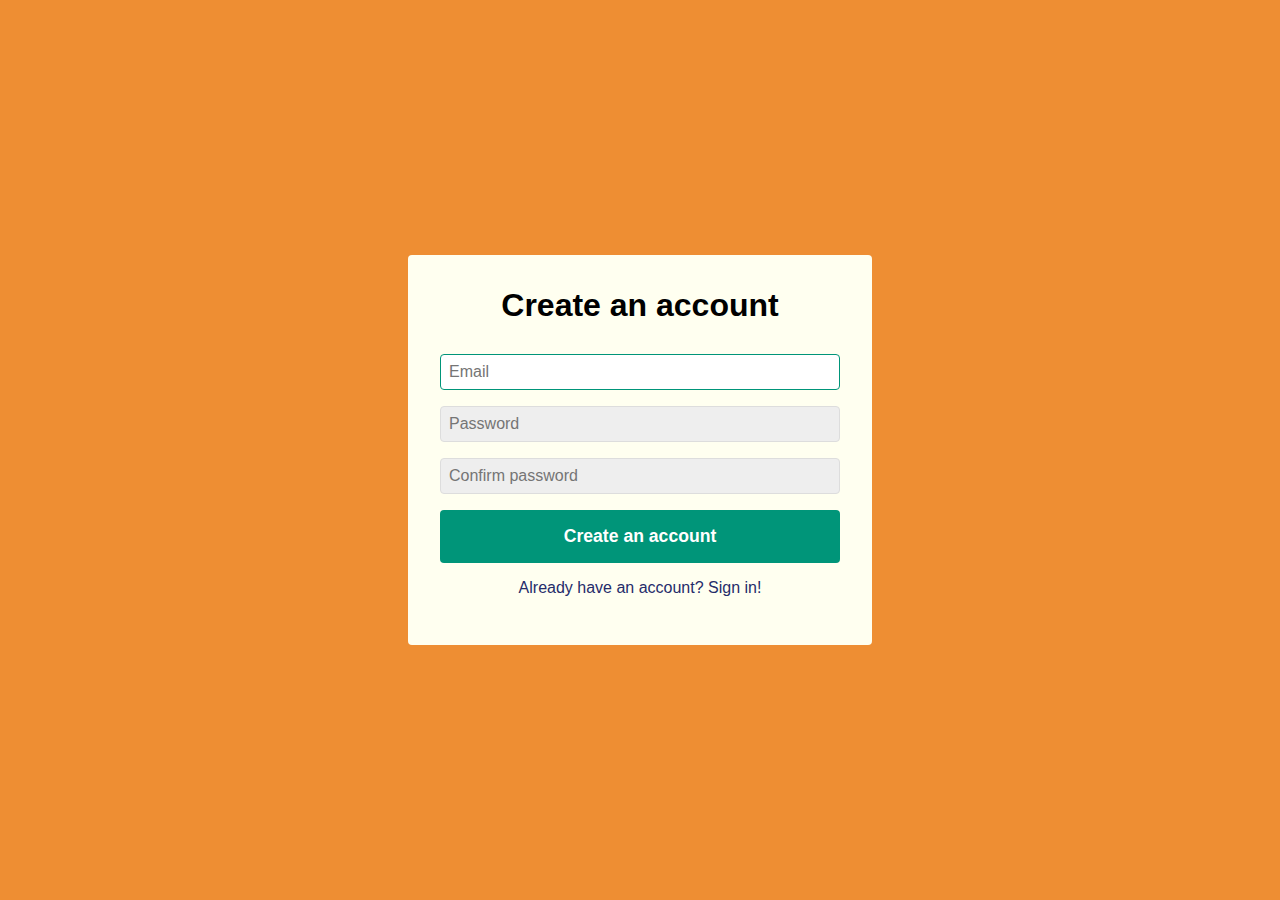
<file: scripts/index.html>
<!DOCTYPE html>
<html lang="en">
<head>
    <meta charset="UTF-8">
    <meta http-equiv="X-UA-Compatible" content="IE=edge">
    <meta name="viewport" content="width=device-width, initial-scale=1.0">
    <title>Strona główna</title>
    <link rel="stylesheet" href="../styles/registerPage.css">
    <link rel="preconnect" href="https://fonts.googleapis.com">
    <!-- ma pomóc rozwiązac problem pojawiania sie favicon 404 error-->
    <link rel="shortcut icon" href="#"> 

</head>
<body>
    <div id="container">
        <!-- formularz do LOGOWANIA-->
        <form method="post" class="form form__hidden" id="login">
            <h1 class="form__title">Login</h1>
            <div class="form__message form__message--error"></div>
            <div class="form__input-group">
                <input type="text" name="loginMail" class="form__input" id="loginMail" autofocus placeholder="Email">
                <div id="loginMsg"></div>
            </div>
            <div class="form__input-group">
                <input type="password" name="loginPassword" class="form__input" id="loginPassword" placeholder="Password">
                <div id="pswdMsg"></div>
            </div>
            <button class="form__button" type="submit">Login</button>
            <p class="form__text">
                <a href="#" class="form__link">Forgot your password?</a>
            </p>
            <p class="form__text">
                <a href="./" id="linkCreateAccount" class="form__link">Create an account if you didn't do it yet.</a>
            </p>
        </form>

        <!-- formularz do REJESTRACJI-->
        <form method="post" class="form" id="createAccount">
            <h1 class="form__title">Create an account</h1>
            <div class="form__message form__message--error"></div>
            <div class="form__input-group">
                <input type="text" name="mail" class="form__input" id="mail" autofocus placeholder="Email">
                <div id="invalidEmail"></div>
            </div>
            <div class="form__input-group">
                <input type="password" name="password" class="form__input" id="pswd" placeholder="Password">
                <div id="invalidPassword"></div>
            </div>
            <div class="form__input-group">
                <input type="password" name="" class="form__input" id="pswd2" placeholder="Confirm password">
                <div id="invalidPassword2"></div>
            </div>
            <button class="form__button" type="submit">Create an account</button>
            <p class="form__text">
                <a href="./" id="linkLogin" class="form__link">Already have an account? Sign in!</a>
            </p>
        </form>
    </div>
    <script src="main.js"></script>
</body>
</html>
</file>
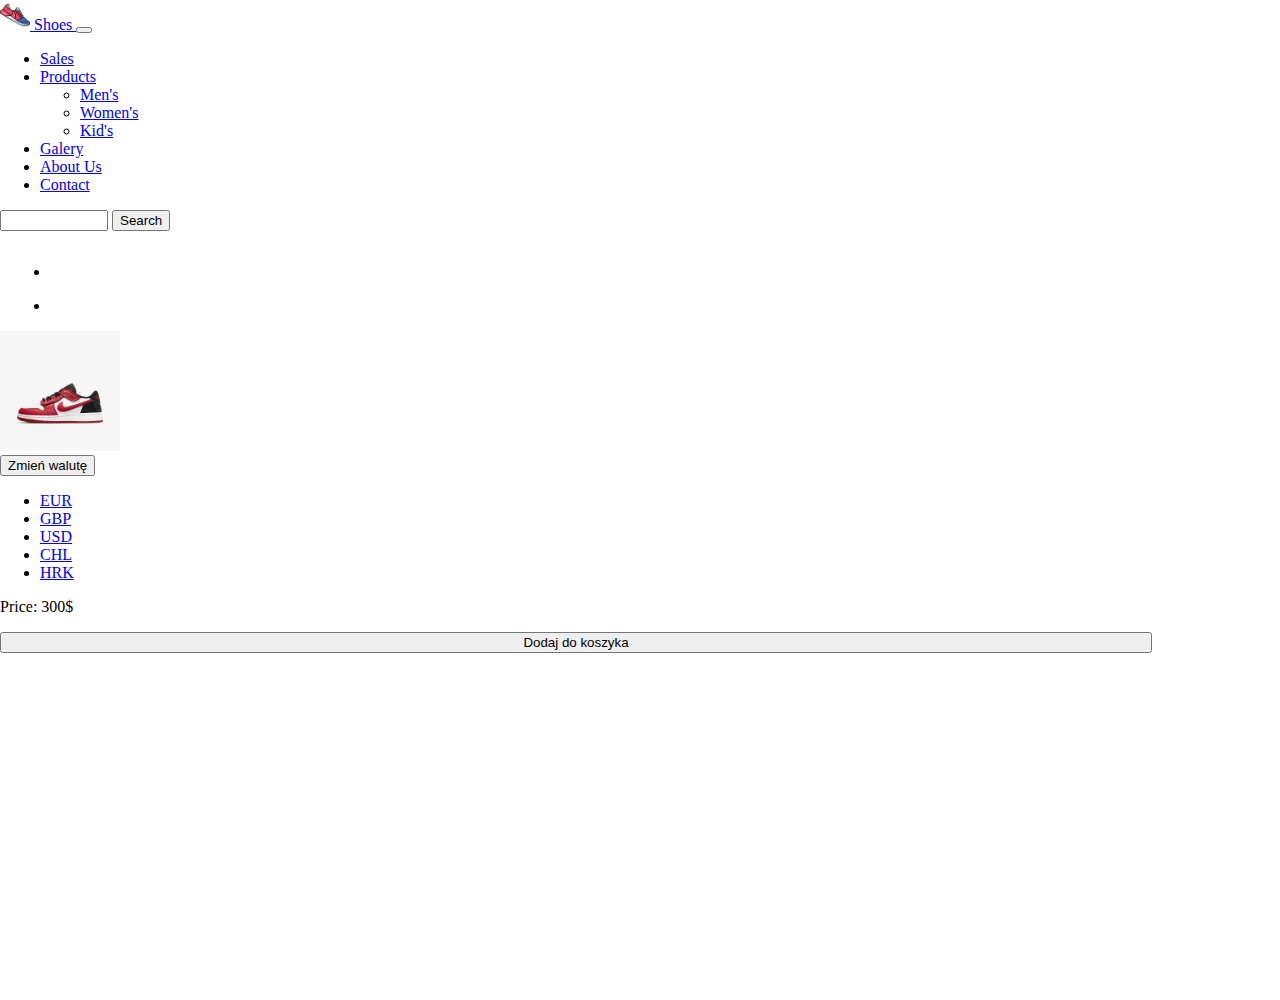
<file: scripts/mainPage.html>
<!doctype html>
<html lang="en">
  <head>
    
    <meta charset="utf-8">
    <meta name="viewport" content="width=device-width, initial-scale=1">
    <link rel="stylesheet" href="../styles/mainPage.css">
    <title>Welcome Page</title> <link href="https://cdn.jsdelivr.net/npm/bootstrap@5.2.0/dist/css/bootstrap.min.css" rel="stylesheet" integrity="sha384-gH2yIJqKdNHPEq0n4Mqa/HGKIhSkIHeL5AyhkYV8i59U5AR6csBvApHHNl/vI1Bx" crossorigin="anonymous">
  </head>
<body> 
    <div class="container-fluid">  
            <nav class="navbar navbar-expand-sm navbar-dark bg-dark">
                <div class="container">
                    <a  href="#"class="navbar-brand mb-0 h1">
                        <img src="../img/icons8-running-shoes-64.png"
                            width="30" height="30"
                            class="d-line-block">
                        Shoes
                    </a>
                    <button type="button"
                    data-bs-toggle="collapse"
                    data-bs-target="#navbarNav"
                    class="navbar-toggler"
                    aria-controls="navbarNav"
                    aria-expanded="false"
                    aria-label="Toggle navigation">
                    <span class="navbar-toggler-icon"></span>
                    </button>

                    <!-- Options on navbar -->
                    <div class="collapse navbar-collapse" id="navbarNav">
                        <ul class="navbar-nav mr-auto"> 
                            <li class="nav-item active">
                                <a href="#" class="nav-link active">
                                    Sales
                                </a>
                            </li>
                            <li class="nav-item dropdown">
                                <a href="#" class="nav-link active
                                dropdown-toggle"
                                id="navbarDropdown"
                                role="button"
                                data-bs-toggle="dropdown"
                                aria-expanded="false">
                                    Products
                                </a>
                                <ul class="dropdown-menu  dropdown-menu-dark bg-dark">
                                    <li>
                                        <a href="#" class="dropdown-item">Men's</a>
                                    </li>
                                    <li>
                                        <a href="#" class="dropdown-item">Women's</a>
                                    </li>
                                    <li>
                                        <a href="#" class="dropdown-item">Kid's</a>
                                    </li>
                                </ul>
                            </li>
                            <li class="nav-item ">
                                <a href="#" class="nav-link disabled">
                                    Galery
                                </a>
                            </li>
                            <li class="nav-item ">
                                <a href="#" class="nav-link active">
                                    About Us
                                </a>
                            </li>
                            <li class="nav-item ">
                                <a href="#" class="nav-link active">
                                    Contact
                                </a>
                            </li>
                        </ul>
                    </div> 

                    <!-- search option -->
                    <form class="d-flex">
                        <input type="text" class="form-control me-2">
                        <button type="submit" class=" btn btn-success">Search</button>
                    </form>

                    <!-- bucket & user's profile -->
                    <ul class="navbar-nav">  
                        <li class="nav-item icons">
                            <a href="#" class="nav-link active">
                                <img src="../img/icons8-shopping-cart-30.png"
                                width="30" height="30"
                                class="d-line-block">
                            </a>
                        </li>
                        <li class="nav-item icons">
                            <a href="#" class="nav-link active">
                                <img src="../img/icons8-user-48.png"
                                width="30" height="30"
                                class="d-line-block">
                            </a>
                        </li>
                    </ul>   
                </div>
            </nav>
        <div class="container">
            <div class="row">
                <!-- shoes photo -->
                <div class="col-3 bg-light p-3 border d-flex justify-content-center">  
                        <img src="../img/jordan_1.png" height="120" width="120">  
                </div>

                <!-- Description & currency -->
                <div class="col-5 bg-light p-3 border ">
                    <button class="btn btn-outline-dark dropdown-toggle" type="button" id="dropdownMenu" data-bs-toggle="dropdown" aria-expanded="false">
                        Zmień walutę
                      </button>
                      <ul class="dropdown-menu" aria-labelledby="dropdownMenu">
                        <li><a class="dropdown-item" id="EUR" href="#">EUR</a></li>
                        <li><a class="dropdown-item" id="GBP" href="#">GBP</a></li>
                        <li><a class="dropdown-item" href="#">USD</a></li>
                        <li><a class="dropdown-item" href="#">CHL</a></li>
                        <li><a class="dropdown-item" href="#">HRK</a></li>
                      </ul>
                      <p id="currency">Price: 300$</p>  
                </div>

                <!--button  'Add product to bucket' -->
                <div class="col-4 bg-light p-3 border d-flex justify-content-center align-items-center">
                    <button type="button" style="width:90%; text-align: center;" class="btn btn-outline-dark">Dodaj do koszyka</button>
                </div>
                  
            </div>     
        </div>
    </div> 

        

        <script src="main.js"></script>
        <script src="https://cdn.jsdelivr.net/npm/@popperjs/core@2.11.5/dist/umd/popper.min.js" integrity="sha384-Xe+8cL9oJa6tN/veChSP7q+mnSPaj5Bcu9mPX5F5xIGE0DVittaqT5lorf0EI7Vk" crossorigin="anonymous"></script>
        <script src="https://cdn.jsdelivr.net/npm/bootstrap@5.2.0/dist/js/bootstrap.bundle.min.js" integrity="sha384-A3rJD856KowSb7dwlZdYEkO39Gagi7vIsF0jrRAoQmDKKtQBHUuLZ9AsSv4jD4Xa" crossorigin="anonymous"></script>
  </body>
</html>
</file>
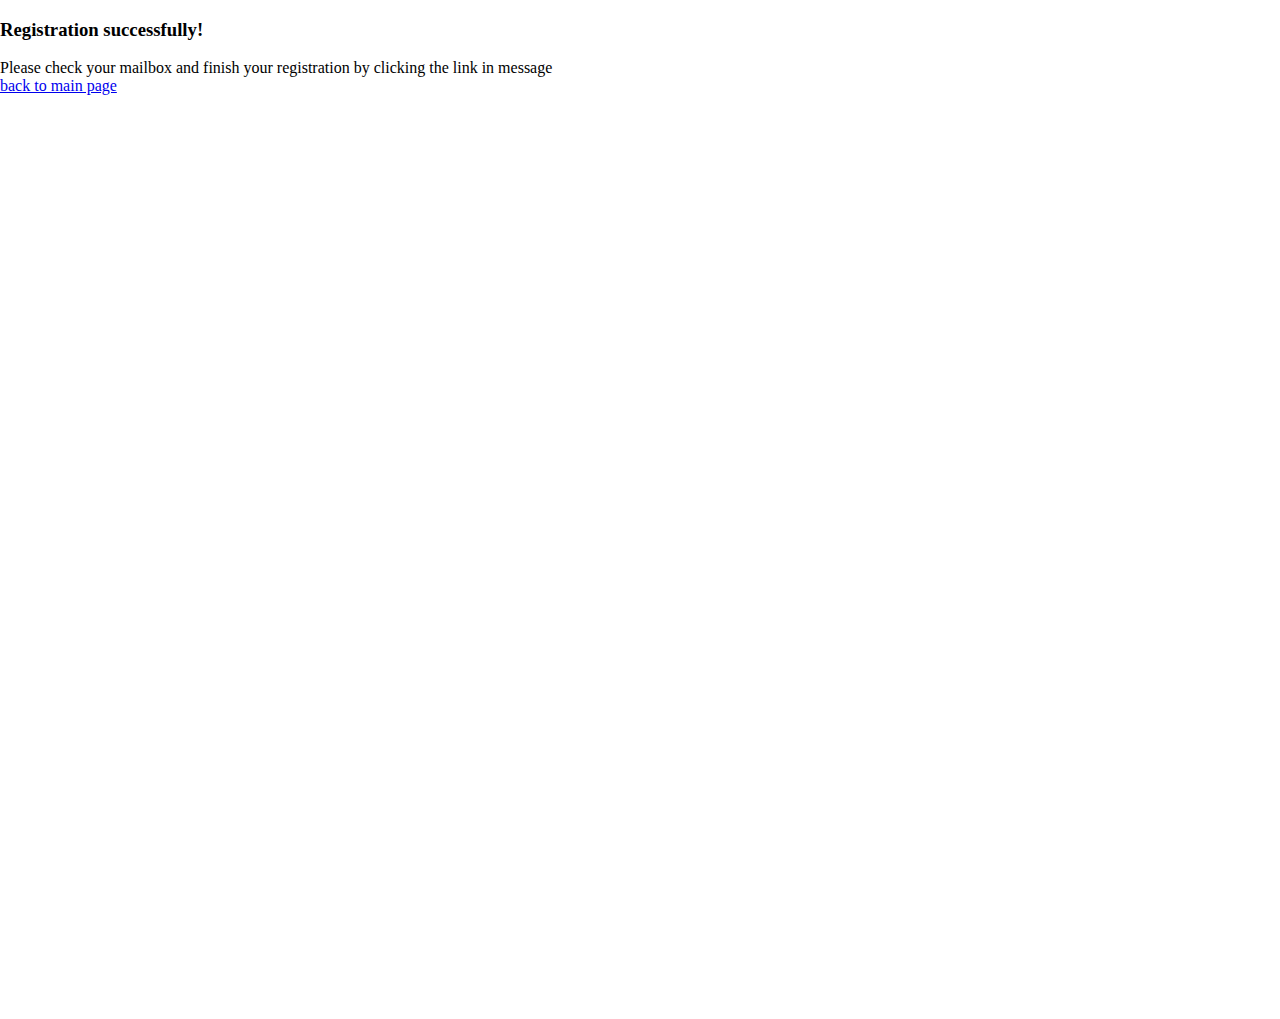
<file: scripts/register_passed.html>
<!DOCTYPE html>
<html lang="en">
<head>
    <meta charset="UTF-8">
    <meta http-equiv="X-UA-Compatible" content="IE=edge">
    <meta name="viewport" content="width=device-width, initial-scale=1.0">
    <title>Document</title>
    <link rel="stylesheet" href="../styles/mainPage.css">
</head>
<body>
    <div id="container">
        <div class="reg_success">
            <h3>Registration successfully!</h3>
        </div>
        <div class="check_mail_info">Please check your mailbox and finish your registration by clicking the link in message </div>
        <div id="back_to_main_page"><a href='welcomePage.html'>back to main page</a></div>
    </div>

</body>
</html>
</file>
<file: styles/registerPage.css>
body{
    --color-primary: #009579;
    --color-primary-dark: #007f67;
    --color-secondary: #252c6a;
    --color-error:  #cc3333;
    --color-success: #4bb544;
    --background-color: #ee8e33;
    --border-radius: 4px;
    

    margin: 0;
    height: 100vh;
    display: flex;
    align-items: center;
    justify-content: center;
    font-size: 18px;
    background: var(--background-color);  
}

#container{
    width: 400px;
    max-width: 400px;
    margin: 1rem;
    padding: 2rem;
    box-shadow: 0 0 40px rgba(0 0 0 0.2);
    border-radius: var(--border-radius);
    background: #fffff0;
}
#container,
.form__input,
.form__button {
    font: 500 1rem 'Quicksand', sans-serif;
}

.form__hidden{
    display:none;
}

.form > *:first-child{
    margin-top: 0;
}

.form > *:first-child{
    margin-bottom: 0;
    text-align: center;
}

.form__title{
    margin-bottom: 2rem;
    text-align: center;
}

.form__message{
    margin-bottom: 30px;
    text-align: center;
}

.form__message--success{
    color:var(--color-success)
}

.form__message--error{
    color: var(--color-error)
}

.form__input-group{
    margin-bottom: 1rem;
}

.form__input{
    display:block;
    width: 100%;
    padding: 0.5rem;
    box-sizing: border-box;
    border-radius: var(--border-radius);
    border: solid 1px #dddddd;
    outline: none;
    background: #eeeeee;
    transition: background 0.3s, border-color 0.3s;
}

.form__input:focus{
    border-color: var(--color-primary);
    background: #ffffff;
}

.form__input-error-message{
    margin-top: 0.5rem;
    font-size: 0.85 rem;
    color: var(--color-error);
}

.form__button{
    width: 100%;
    padding: 1rem 1rem;
    font-weight: bold;
    font-size: 1.1rem;
    color: #ffffff;
    border-radius: var(--border-radius);
    outline: none;
    border: none;
    cursor:pointer;
    background: var(--color-primary);
}

.form__button:hover{
    background: var(--color-primary-dark);
    color: #ffffff;
}

.form__button:active{
    transform: scale(0.98);
}

.form__text{
  text-align: center; 
}

.form__link{
    color: var(--color-secondary);
    text-decoration: none;
    cursor: pointer;
}

.form__link:hover{
   text-decoration: underline;  
}

#mailInfoMsg{
    color: var(--color-error);
}

#invalidEmail{
    color: var(--color-error);
}

#invalidPassword{
    color: var(--color-error);
}

#invalidPassword2{
    color: var(--color-error);
}

#loginMsg{
    color: var(--color-error);
}

#pswdMsg{
    color: var(--color-error);
}

/*Page displays after registration user*/

#container div.reg_success{
    color: var(--color-success);
    text-align: center;
}

#container div.check_mail_info{
    margin-top: 20px;
    margin-bottom: 20px;
}
</file>
<file: styles/mainPage.css>
body{
    height: 1000px;
    margin: 0; 
}


.icons{  
    margin-left: 10px;
}

.form-control{
    max-width: 100px;
}

.sales_content{
    border:1px solid black;
    margin-top: 100px; 
}

.container_2{
    margin-top:400px;
}
</file>
